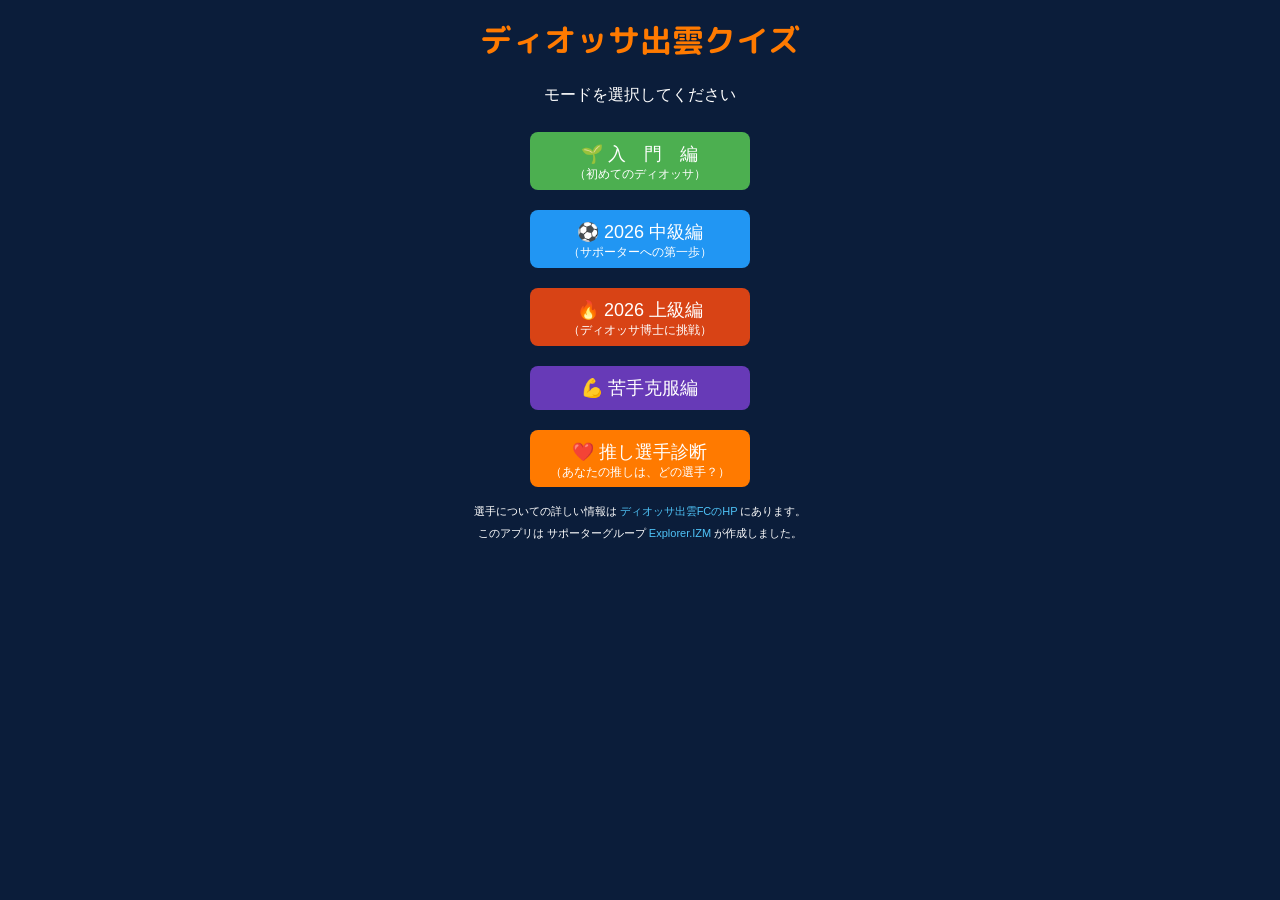
<file: index.html>
<!DOCTYPE html>
<html lang="ja">
<head>

<meta charset="UTF-8">
<meta name="viewport" content="width=device-width, initial-scale=1.0">

<title>ディオッサ出雲クイズ</title>

<link rel="manifest" href="manifest.json">
<link rel="icon" href="images/icon-192.png">
<link rel="apple-touch-icon" href="images/icon-192.png">

<link rel="preconnect" href="https://fonts.googleapis.com">
<link rel="preconnect" href="https://fonts.gstatic.com" crossorigin>
<link href="https://fonts.googleapis.com/css2?family=M+PLUS+Rounded+1c:wght@700&display=swap" rel="stylesheet">

  <link rel="stylesheet" href="style.css">
  
<!-- Google tag (gtag.js) -->
<script async src="https://www.googletagmanager.com/gtag/js?id=G-TRM6KD9XGZ"></script>
<script>
  window.dataLayer = window.dataLayer || [];
  function gtag(){dataLayer.push(arguments);}
  gtag('js', new Date());

  gtag('config', 'G-TRM6KD9XGZ');
</script>
  
</head>

<body>

<div class="container topPage">

<h1>
ディオッサ出雲クイズ
</h1>

<p>
モードを選択してください
</p>

<div class="menu">

<button
  class="beginnerBtn"
  onclick="location.href='quiz.html?year=2026&level=beginner'">
🌱 入　門　編<br>
<span class="subMenu">（初めてのディオッサ）</span>
</button>

<button
  class="intermediateBtn"
  onclick="location.href='quiz.html?year=2026&level=intermediate'">
⚽ 2026 中級編<br>
<span class="subMenu">（サポーターへの第一歩）</span>
</button>

<button 
  class="advancedBtn"
  onclick="location.href='quiz.html?year=2026&level=advanced'">
🔥 2026 上級編<br>
<span class="subMenu">（ディオッサ博士に挑戦）</span>
</button>

<button
  class="retryBtn"
  onclick="location.href='quiz.html?weak=1'">
💪 苦手克服編
</button>

<button
  class="oshiBtn"
  onclick="location.href='oshi.html'">
❤️ 推し選手診断
<span class="subMenu">（あなたの推しは、どの選手？）</span>
</button>

</div>

<p class="footer">

選手についての詳しい情報は
<a href="https://www.diosa-fc.jp/player/" target="_blank">
ディオッサ出雲FCのHP
</a>
にあります。

<br>
このアプリは サポーターグループ 
<a href="https://x.com/ExplorerI2025" target="_blank">
Explorer.IZM
</a>
 が作成しました。<br>
</p>

</div>

</body>
</html>
</file>
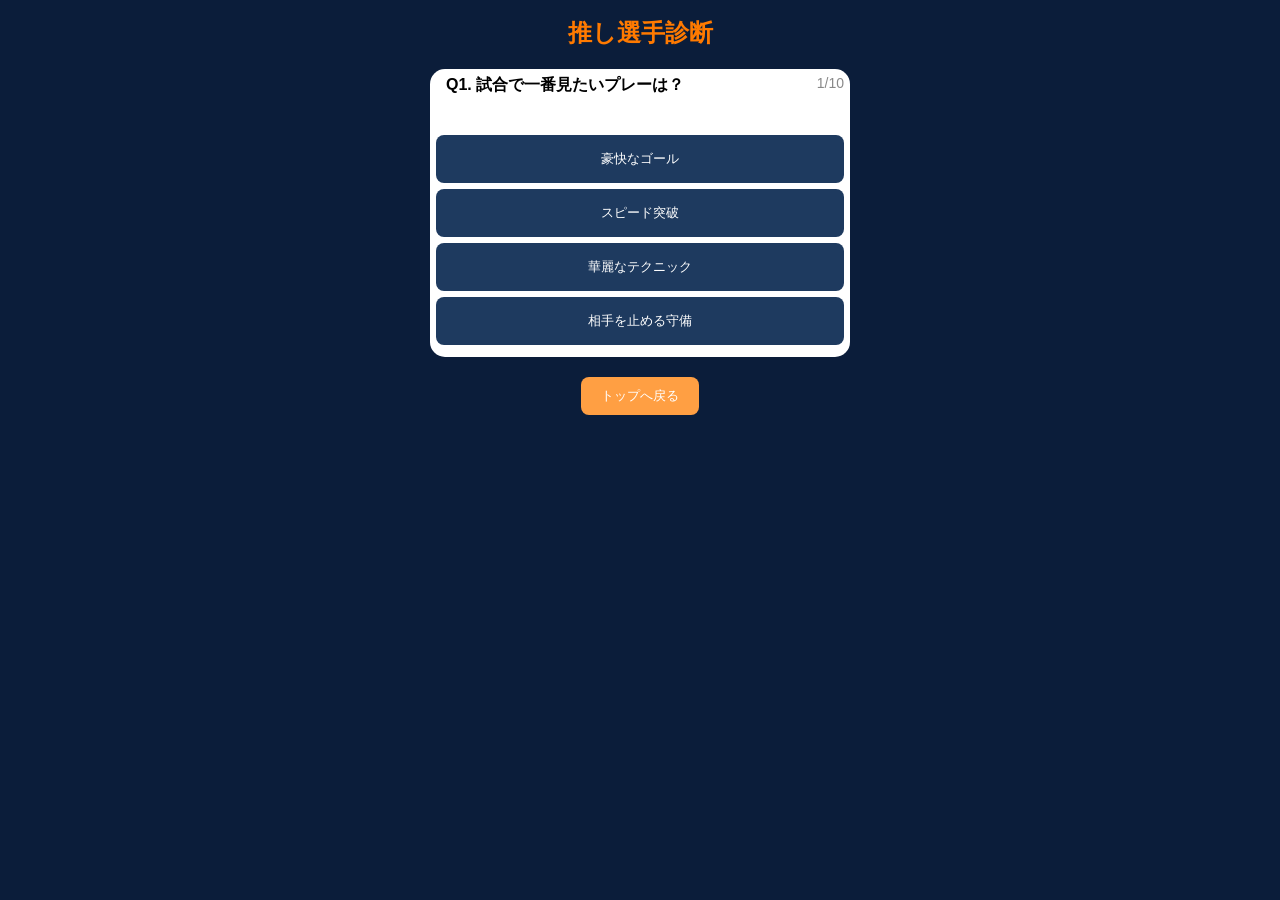
<file: oshi.html>
<!DOCTYPE html>
<html lang="ja">
<head>
<meta charset="UTF-8">
<meta name="viewport" content="width=device-width, initial-scale=1.0">

<title>推し選手診断</title>

<link rel="stylesheet" href="style.css">

<!-- Google tag (gtag.js) -->
<script async src="https://www.googletagmanager.com/gtag/js?id=G-TRM6KD9XGZ"></script>
<script>
  window.dataLayer = window.dataLayer || [];
  function gtag(){dataLayer.push(arguments);}
  gtag('js', new Date());

  gtag('config', 'G-TRM6KD9XGZ');
</script>
  
</head>

<body class="oshiPage">

<div class="container">

<h2>推し選手診断</h2>

<div class="card">

<div id="q"></div>

<div id="choices"></div>

</div>

<div class="topButtons">
  <button id="topBtn">トップへ戻る</button>
</div>

</div>

<script src="data/quiz2026.js"></script>
<script src="oshi.js"></script>

</body>
</html>
</file>
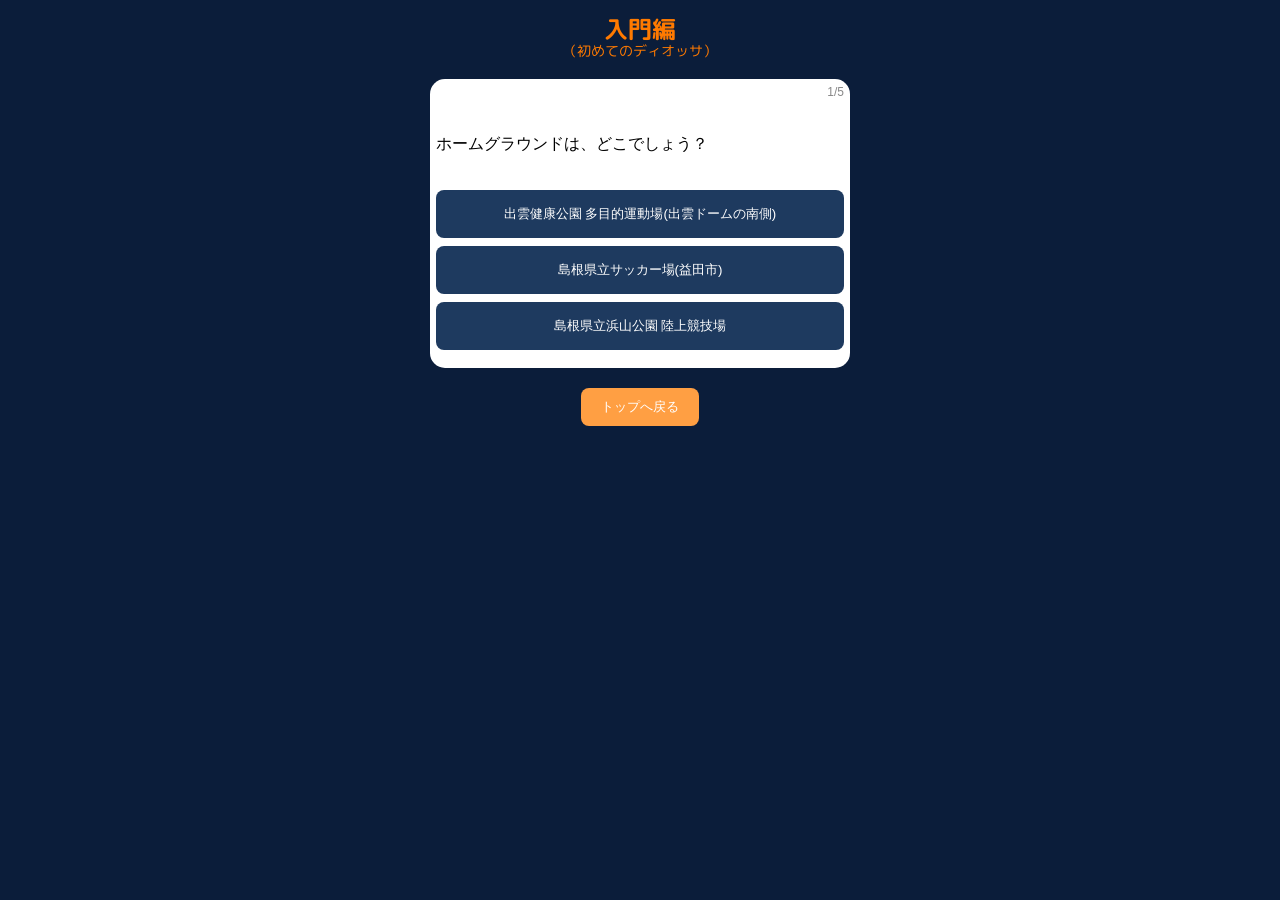
<file: quiz.html>
<!DOCTYPE html>
<html lang="ja">
<head>

<meta charset="UTF-8">
<meta name="viewport" content="width=device-width, initial-scale=1.0">

<title>ディオッサ出雲クイズ</title>

<link rel="manifest" href="manifest.json">
<link rel="icon" href="images/icon-192.png">
<link rel="apple-touch-icon" href="images/icon-192.png">

<link rel="preconnect" href="https://fonts.googleapis.com">
<link rel="preconnect" href="https://fonts.gstatic.com" crossorigin>
<link href="https://fonts.googleapis.com/css2?family=M+PLUS+Rounded+1c:wght@700&display=swap" rel="stylesheet">

<link rel="stylesheet" href="style.css?v=2">

<!-- Google tag (gtag.js) -->
<script async src="https://www.googletagmanager.com/gtag/js?id=G-TRM6KD9XGZ"></script>
<script>
window.dataLayer = window.dataLayer || [];
function gtag(){dataLayer.push(arguments);}
gtag('js', new Date());
gtag('config', 'G-TRM6KD9XGZ');
</script>

</head>

<body>

<div class="container">

<h2 id="title"></h2>

<div class="modeWrap">

<button id="normalBtn" class="mode active"
onclick="setMode('normal')">
通常
</button>

<button id="numberBtn" class="mode"
onclick="setMode('number')">
背番号
</button>

<button id="positionBtn" class="mode"
onclick="setMode('position')">
ポジション
</button>
  
<button id="callBtn" class="mode"
onclick="setMode('call')">
コール名
</button>

<button id="birthplaceBtn" class="mode"
onclick="setMode('birthplace')">
出身地
</button>

<button id="joinYearBtn" class="mode"
onclick="setMode('joinYear')">
何年目
</button>
  
<button id="companyBtn" class="mode"
onclick="setMode('company')">
所属先
</button>

<button id="faceBtn" class="mode"
onclick="setMode('face')">
似顔絵
</button>

</div>

<div class="card">

<div id="progress"></div>

<div id="retryBanner"></div>

<div id="result"></div>

<div id="photoArea"></div>

<div id="qWrap">
  <span id="q"></span>
</div>

<div id="choices"></div>

</div>

<div class="topButtons">
  <button id="topBtn">トップへ戻る</button>
</div>

<div class="weakButtons">
  <button
    id="clearWeakBtn"
    onclick="clearWeakData()"
    style="display:none;">
    苦手問題を初期化
  </button>
</div>

</div>

<!-- 確認ダイアログ -->
<div id="confirmBox" class="confirmBox">

<div class="confirmCard">

<h3>苦手問題を初期化</h3>

<p>
苦手問題を<br>
すべて削除しますか？
</p>

<button id="cancelClearBtn" class="quizBtn">
キャンセル
</button>

<button id="okClearBtn" class="quizBtn danger">
削除する
</button>

</div>

</div>

<script src="data/introQuestions.js"></script>
<script src="./data/quiz2026.js"></script>
<script src="./script.js?v=2"></script>

</body>
</html>
</file>
<file: style.css>
body {
  font-family:sans-serif;
  text-align:center;
  padding:5px;
  background:#0b1d3a;
  color:#fff;
}

h1,h2{
  color:#ff7a00;
  margin-top:4px;
  font-family:"M PLUS Rounded 1c", sans-serif;
}

.container{
  max-width:420px;
  margin:0 auto;
}

.menu button{
  width:100%;
  margin:10px 0;
}

.mode{
  background:#555;
  color:#fff;
  border-radius:8px;
}

.mode.active{
  background:#4fc3f7;
}

.modeWrap{
  display:flex;
  justify-content:center;
  gap:4px;
  flex-wrap:wrap;
}

.modeWrap button{
  flex:none;
  padding:6px 5px;
  font-size:14px;
  white-space:nowrap;
  margin:0;
}

.card{
  background:#fff;
  color:#000;
  border-radius:15px;
  padding:6px 6px 10px 6px;
  margin:6px auto;
  max-width:460px;
}

#photoArea img{
  width:160px;
  height:160px;
  object-fit:contain;
  margin:0 auto 4px auto;
  display:block;
}

#progress{
  font-size:12px;
  color:#888;
  text-align:right;
  margin-bottom:5px;
}

#qWrap{
 text-align:left;
 margin:0;
 min-height:48px;
}

#q{
  flex:1;
}

.callMode #q{
  text-align:center;
}

#result{
  font-size:28px;
  font-weight:bold;
  text-align:right;
  height:28px;
  margin-bottom:2px;
  padding-right:5px;
  min-height:28px;
}

.choice{
  display:flex;
  width:100%;
  height:48px;
  margin:8px 0;
  padding:10px;
  border:none;
  border-radius:8px;
  background:#1e3a5f;
  color:#fff;
  align-items:center;
  justify-content:center;
}

.oshiPage .choice{
  margin:2px 0;
}

button{
  margin:5px;
  padding:10px 20px;
  border:none;
  border-radius:8px;
  background:#ff9f43;
  color:#fff;
}

a{
  color:#4fc3f7;
  text-decoration:none;
}

a:hover{
  text-decoration:underline;
}

.footer{
  font-size:11px;
  margin-top:3px;
  line-height:2.0;
}

/* トップ画面専用 */

.topPage .menu button{

  width:220px;
  font-size:18px;
}

/* 似顔絵編（公開保留） */

.faceOnly h2{
  font-size:22px;
}

.faceOnly #photoArea img{
  width:140px;
  height:140px;
}

.faceOnly .card{
  padding-top:4px;
}
.quizBtn{
  background:#4fc3f7;
  color:#fff;
}
#retryBanner{
  color:#4fc3f7;
  font-weight:bold;
  text-align:center;
}
.mode:disabled{
  opacity:0.5;
}

/* 推し診断専用 */

.oshiPage #q{
  text-align:left;
  padding-left:10px;
}
.oshiPage #choices{
  display:flex;
  flex-direction:column;
  align-items:center;
  gap:2px;
}

.oshiPage #q{
  min-height:48px;
  margin-bottom:10px;
}

.oshiPage #choices button{
  width:100%;
}

.editBtn{
  padding:2px 6px;
  font-size:12px;
  margin-top:4px;

  background:#2196f3;
  color:white;
  border:none;
  border-radius:4px;
}

.confirmTitle{
  color:#0b4ea2;
}

.winnerName{
    color:#ff7a00;
    font-size:2rem;
    font-weight:bold;
    text-align:left;
    padding-left:1em;
    margin:0;
    line-height:1.2;
}

.winnerName ruby rt{
    font-size:0.45em;
    color:#666;
    font-weight:normal;
}

.resultIndent{
  padding-left:0.5em;
  margin-bottom:0;
  text-align:left;
}

.winnerInfo{
  color:#ff7a00;
  font-weight:bold;
  margin-top:0;
  margin-bottom:0;
  padding-left:2em;
  text-align:left;
}

.resultName{
  color:#ff7a00;
  margin:0;
  padding-left:1em;
}

/* トップ画面ボタン */

.beginnerBtn{
  background:#4caf50;
}

.intermediateBtn{
  background:#2196f3;
}

.advancedBtn{
  background:#d84315;
}

.retryBtn{
  background:#673ab7;
}

.oshiBtn{
  background:#ff7a00;
}

.rankName rt{
    font-size:0.5em;
    color:#666;
    font-weight:normal;
}

.rankBlock{
    text-align:left;
    margin:16px 0;
}

.rankName{
    padding-left:1em;
    font-size:1.2rem;
    font-weight:bold;
}

.rankInfo{
    padding-left:2em;
    margin-top:6px;
}

.playerLink{
    display:inline-block;
    padding:8px 18px;
    background:#ff7a00;
    color:#fff;
    text-decoration:none;
    border-radius:8px;
    font-weight:bold;
}

.playerLink:hover{
    opacity:0.9;
}

.subMenu{
    display:block;
    font-size:0.65em;
    font-weight:normal;
    margin-top:2px;
    line-height:1.0;
}

#title{
    line-height:1.05;
}

.subTitle{
    font-size:0.6em;
    font-weight:normal;
    margin-top:2px;
}

.bottomButtons{
  display:flex;
  justify-content:center;
  align-items:center;
  gap:12px;
}

#clearWeakBtn{
  background:none;
  color:#4fc3f7;
  border:none;
  font-size:13px;
  padding:0;
}

#clearWeakBtn:hover{
  text-decoration:underline;
}

/* 確認画面 */
.confirmBox{

  position:fixed;
  inset:0;

  background:rgba(0,0,0,.5);

  display:none;

  justify-content:center;
  align-items:center;

  z-index:9999;
}

.confirmCard{

  width:280px;

  background:white;

  border-radius:12px;

  padding:20px;

  text-align:center;
}

.confirmCard h3{

  margin-top:0;
  color:#0b4ea2;
}

.confirmCard p{

  line-height:1.7;
}

.danger{

  background:#d6001c;
}

.topButtons{
    text-align:center;
    margin-top:15px;
}

.weakButtons{
  margin-top:10px;
  text-align:center;
}
</file>
